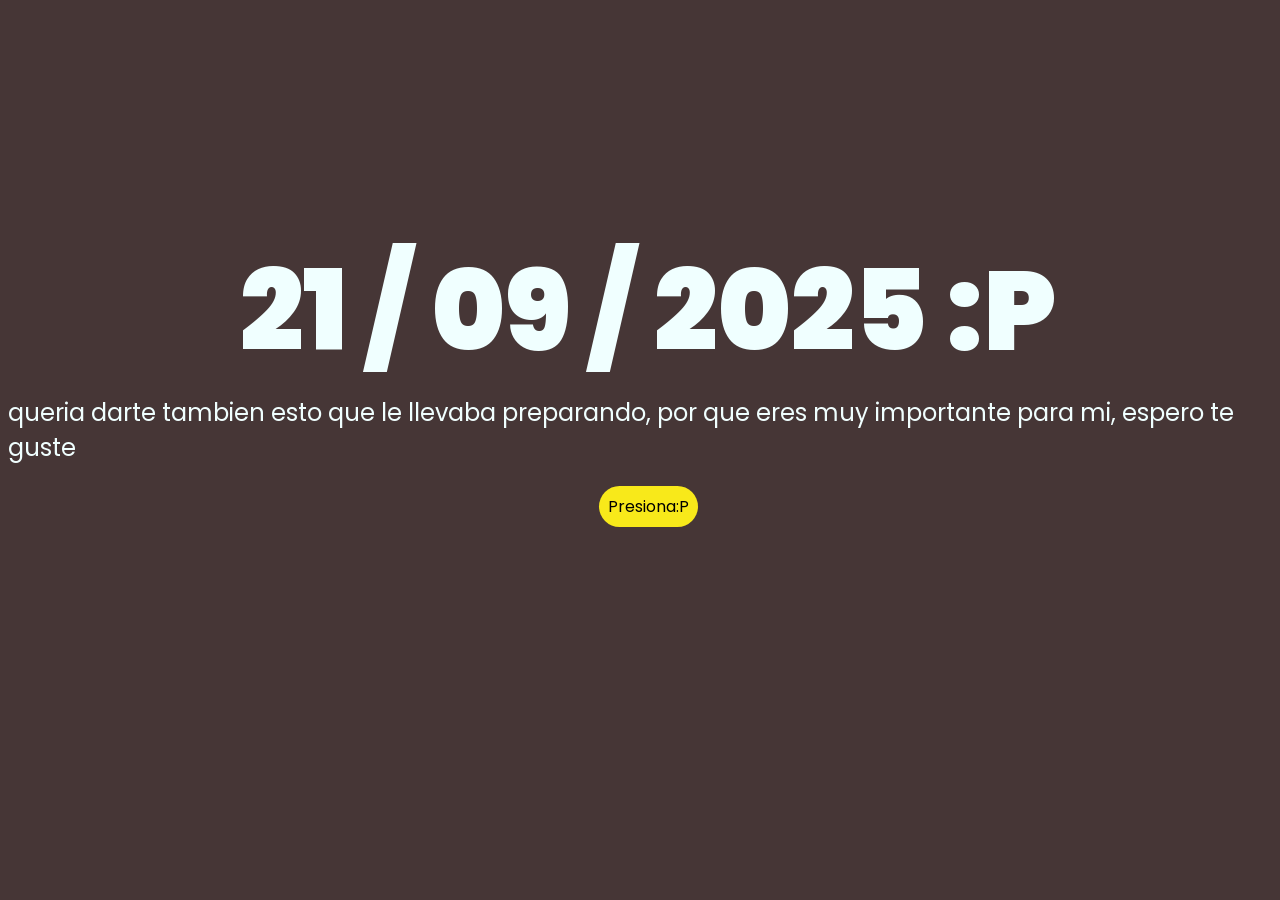
<file: index.html>
<!DOCTYPE html>
<html lang="es">

<head>
    <meta charset="UTF-8">
    <meta http-equiv="X-UA-Compatible" content="IE=edge">
    <meta name="viewport" content="width=device-width, initial-scale=1.0">
    <link rel="stylesheet" href="css/style.css">
    <link rel="icon" href="img/flowers.png" type="image/x-icon">
    <title>Flowers</title>
</head>

<body>
    <div class="greetings">
        <span>21</span>
        <span>/</span>
        <span>09</span>
        <span>/</span>
        <span>2025</span>
        <span>:P</span>
    </div>
    <div class="description">
        <span>queria darte tambien esto que le llevaba preparando, por que eres muy importante para mi, espero te guste </span>
    </div>
    <div class="button">
        <button class="botones">
            <a href="flower.html" style="color: #000000;">Presiona:P</a>
        </button>
    </div>

</body>

</html>
</file>
<file: css/style.css>
@import url('https://fonts.googleapis.com/css2?family=Poppins:ital,wght@0,500;1,900&display=swap');
*{
    font-family: 'Poppins',cursive;
}
body{
    color: azure;
    width: 100%;
    height: 82vh;
    display: flex;
    flex-direction: column;
    align-items: center;
    justify-content: center;
    background-color: rgb(70, 54, 54);
}

.botones{
    padding: 9px;
    border-radius: 80px;
    background-color: transparent;
    border: none;
}

.botones a{
    background-color: #f8e91a;
    padding: 9px;
    border-radius: 80px;
    -webkit-border-radius: 80px;
    -moz-border-radius: 80px;
    -ms-border-radius: 80px;
    -o-border-radius: 80px;

}

.botones a:focus{
    background-color: rgb(109, 107, 19);
}

.greetings{
    font-size: 7rem;
    font-weight: 900;
}
.greetings > span{
    animation: glow 2.5s ease-in-out infinite;
}
@keyframes glow{
    0%, 100%{
        color: #fff;
        text-shadow: 0 0 12px #d6cb39, 0 0 50px #bbb019, 0 0 100px #d461d8;
    }
    10%, 90%{
        color: #111;
        text-shadow: none;
    }
}
.greetings > span:nth-child(2){
    animation-delay: .2s ;
}
.greetings > span:nth-child(3){
    animation-delay: .4s ;
}
.greetings > span:nth-child(4){
    animation-delay: .6s;
}
.greetings > span:nth-child(5){
    animation-delay: .8s;
}
.greetings > span:nth-child(6){
    animation-delay: 1s;
}

.description{
    font-size: 1.5rem;
    margin-bottom: 20px;
}

.button a{
    text-decoration: none;
    font-size: 1rem;
    color: #111;
}

@media screen and (max-width:574px){
    .greetings{
        display: block;
        font-size: 4rem;
        font-weight: 800;
        text-align: center;
    }
    .description{
        font-size: 2rem;
    }
    
    .button a{
        font-size: 1rem;
    }
}
</file>
